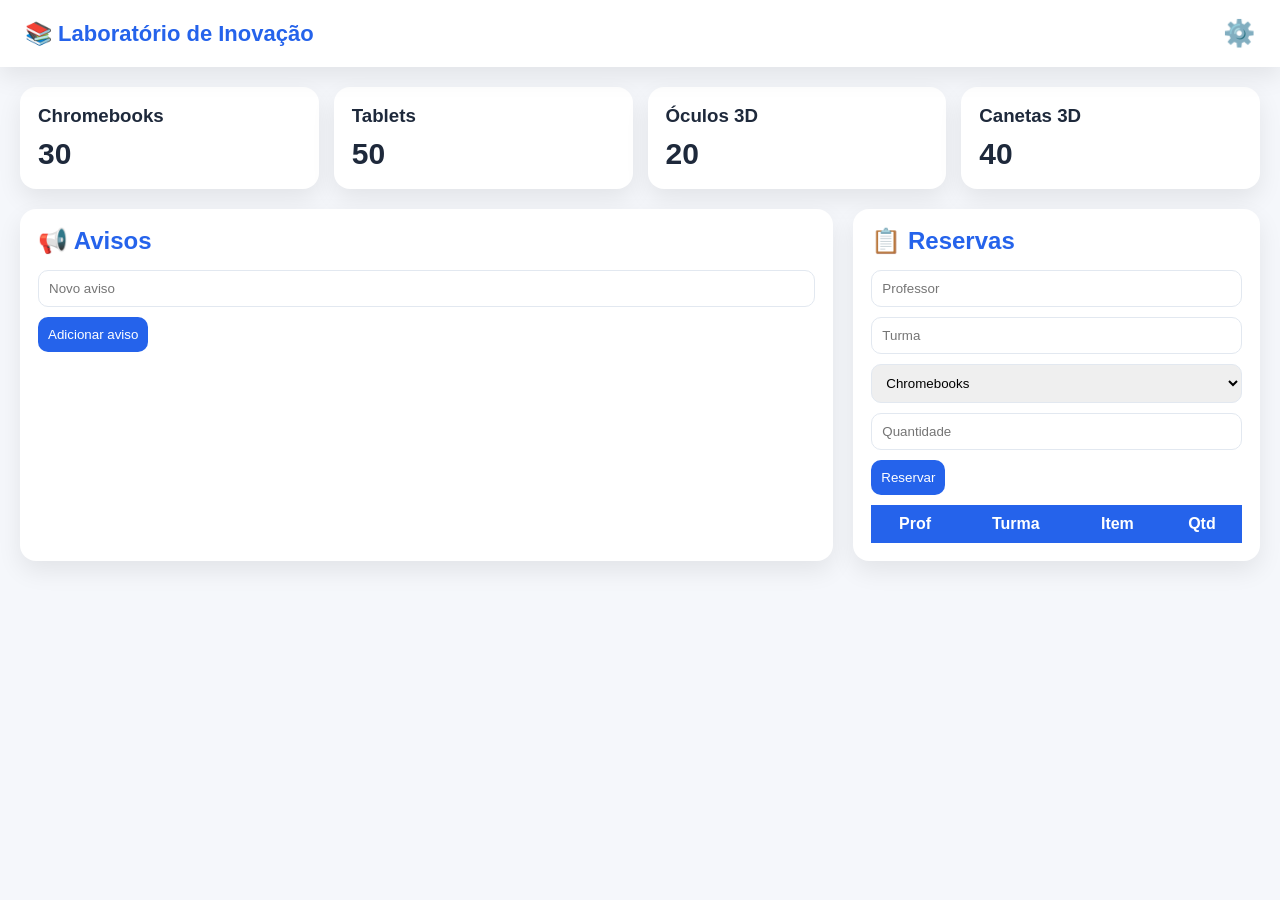
<file: index.html>
<!DOCTYPE html>
<html lang="pt-BR">
<head>
<meta charset="UTF-8">
<meta name="viewport" content="width=device-width, initial-scale=1.0">
<title>Laboratório de Inovação</title>

<style>
:root{
--bg:#f5f7fb;
--card:#ffffff;
--text:#1e293b;
--primary:#2563eb;
--border:#e2e8f0;
--shadow:0 10px 25px rgba(0,0,0,.08);
}

*{
margin:0;
padding:0;
box-sizing:border-box;
font-family:Segoe UI,Arial;
}

body{
background:var(--bg);
color:var(--text);
}

header{
background:white;
padding:18px 25px;
display:flex;
justify-content:space-between;
align-items:center;
box-shadow:var(--shadow);
position:sticky;
top:0;
}

.logo{
font-size:22px;
font-weight:700;
color:var(--primary);
}

.gear{
font-size:26px;
cursor:pointer;
transition:.3s;
}
.gear:hover{transform:rotate(90deg);}

.container{
padding:20px;
}

.stats{
display:grid;
grid-template-columns:repeat(auto-fit,minmax(200px,1fr));
gap:15px;
}

.stat{
background:white;
padding:18px;
border-radius:16px;
box-shadow:var(--shadow);
}

.stat h1{
font-size:30px;
margin-top:10px;
}

.grid{
display:grid;
grid-template-columns:2fr 1fr;
gap:20px;
margin-top:20px;
}

.card{
background:white;
padding:18px;
border-radius:16px;
box-shadow:var(--shadow);
}

h2{
margin-bottom:10px;
color:var(--primary);
}

button{
background:var(--primary);
color:white;
border:none;
padding:10px;
border-radius:10px;
cursor:pointer;
margin-top:5px;
}

input,select{
width:100%;
padding:10px;
margin:5px 0;
border-radius:10px;
border:1px solid var(--border);
}

table{
width:100%;
border-collapse:collapse;
margin-top:10px;
}

th{
background:var(--primary);
color:white;
padding:10px;
}

td{
padding:10px;
border-bottom:1px solid #eee;
}

.modal{
display:none;
position:fixed;
inset:0;
background:rgba(0,0,0,.5);
justify-content:center;
align-items:center;
}

.box{
background:white;
padding:20px;
border-radius:16px;
width:400px;
max-width:95%;
}

.close{
float:right;
cursor:pointer;
font-size:22px;
}

.badge{
background:#16a34a;
color:white;
padding:4px 8px;
border-radius:10px;
font-size:12px;
}
</style>
</head>
<body>

<header>
<div class="logo">📚 Laboratório de Inovação</div>
<div class="gear" onclick="openLogin()">⚙️</div>
</header>

<div class="container">

<!-- STATS -->
<div class="stats">
<div class="stat">
<h3>Chromebooks</h3>
<h1 id="crome">30</h1>
</div>

<div class="stat">
<h3>Tablets</h3>
<h1 id="tablet">50</h1>
</div>

<div class="stat">
<h3>Óculos 3D</h3>
<h1 id="oculos">20</h1>
</div>

<div class="stat">
<h3>Canetas 3D</h3>
<h1 id="caneta">40</h1>
</div>
</div>

<!-- GRID -->
<div class="grid">

<!-- AVISOS -->
<div class="card">
<h2>📢 Avisos</h2>

<input id="avisoTxt" placeholder="Novo aviso">
<button onclick="addAviso()">Adicionar aviso</button>

<ul id="avisos"></ul>
</div>

<!-- RESERVAS -->
<div class="card">
<h2>📋 Reservas</h2>

<input id="prof" placeholder="Professor">
<input id="turma" placeholder="Turma">

<select id="item">
<option>Chromebooks</option>
<option>Tablets</option>
<option>Óculos 3D</option>
<option>Canetas 3D</option>
</select>

<input id="qtd" type="number" placeholder="Quantidade">

<button onclick="addReserva()">Reservar</button>

<table>
<thead>
<tr>
<th>Prof</th>
<th>Turma</th>
<th>Item</th>
<th>Qtd</th>
</tr>
</thead>
<tbody id="reservas"></tbody>
</table>
</div>

</div>
</div>

<!-- LOGIN -->
<div class="modal" id="login">
<div class="box">
<span class="close" onclick="closeLogin()">×</span>
<h3>Área Admin</h3>
<input type="password" id="senha" placeholder="Senha">
<button onclick="login()">Entrar</button>
</div>
</div>

<!-- ADMIN -->
<div class="modal" id="admin">
<div class="box">
<span class="close" onclick="closeAdmin()">×</span>
<h3>Configuração do Sistema</h3>

<h4>Alterar Quantidades</h4>

<input id="nCrome" type="number" placeholder="Chromebooks">
<input id="nTablet" type="number" placeholder="Tablets">
<input id="nOculos" type="number" placeholder="Óculos 3D">
<input id="nCaneta" type="number" placeholder="Canetas 3D">

<button onclick="salvarItens()">Salvar</button>

<h4 style="margin-top:10px;">Avisos</h4>

<input id="delAviso" placeholder="Remover aviso (texto)">
<button onclick="removerAviso()">Remover</button>

</div>
</div>

<script>

let reservas = JSON.parse(localStorage.getItem("res")) || [];
let avisos = JSON.parse(localStorage.getItem("avisos")) || [];

let estoque = {
crome:30,
tablet:50,
oculos:20,
caneta:40
};

function updateUI(){

document.getElementById("crome").innerText = estoque.crome;
document.getElementById("tablet").innerText = estoque.tablet;
document.getElementById("oculos").innerText = estoque.oculos;
document.getElementById("caneta").innerText = estoque.caneta;

let a="";
avisos.forEach(v=>{
a+=`<li>${v}</li>`;
});
document.getElementById("avisos").innerHTML=a;

let r="";
reservas.forEach(v=>{
r+=`<tr>
<td>${v.prof}</td>
<td>${v.turma}</td>
<td>${v.item}</td>
<td><span class="badge">${v.qtd}</span></td>
</tr>`;
});
document.getElementById("reservas").innerHTML=r;
}

function addAviso(){
let v=document.getElementById("avisoTxt").value;
if(!v) return;
avisos.push(v);
localStorage.setItem("avisos",JSON.stringify(avisos));
document.getElementById("avisoTxt").value="";
updateUI();
}

function removerAviso(){
let v=document.getElementById("delAviso").value;
avisos=avisos.filter(a=>a!==v);
localStorage.setItem("avisos",JSON.stringify(avisos));
updateUI();
}

function addReserva(){
let prof=document.getElementById("prof").value;
let turma=document.getElementById("turma").value;
let item=document.getElementById("item").value;
let qtd=document.getElementById("qtd").value;

if(!prof||!turma||!qtd) return;

reservas.push({prof,turma,item,qtd});
localStorage.setItem("res",JSON.stringify(reservas));

updateUI();
}

function openLogin(){
document.getElementById("login").style.display="flex";
}

function closeLogin(){
document.getElementById("login").style.display="none";
}

function login(){
let s=document.getElementById("senha").value;
if(s==="1212"){
closeLogin();
document.getElementById("admin").style.display="flex";
}else{
alert("Senha errada");
}
}

function closeAdmin(){
document.getElementById("admin").style.display="none";
}

function salvarItens(){
estoque.crome=document.getElementById("nCrome").value||estoque.crome;
estoque.tablet=document.getElementById("nTablet").value||estoque.tablet;
estoque.oculos=document.getElementById("nOculos").value||estoque.oculos;
estoque.caneta=document.getElementById("nCaneta").value||estoque.caneta;
updateUI();
alert("Atualizado!");
}

updateUI();

</script>

</body>
</html>
</file>
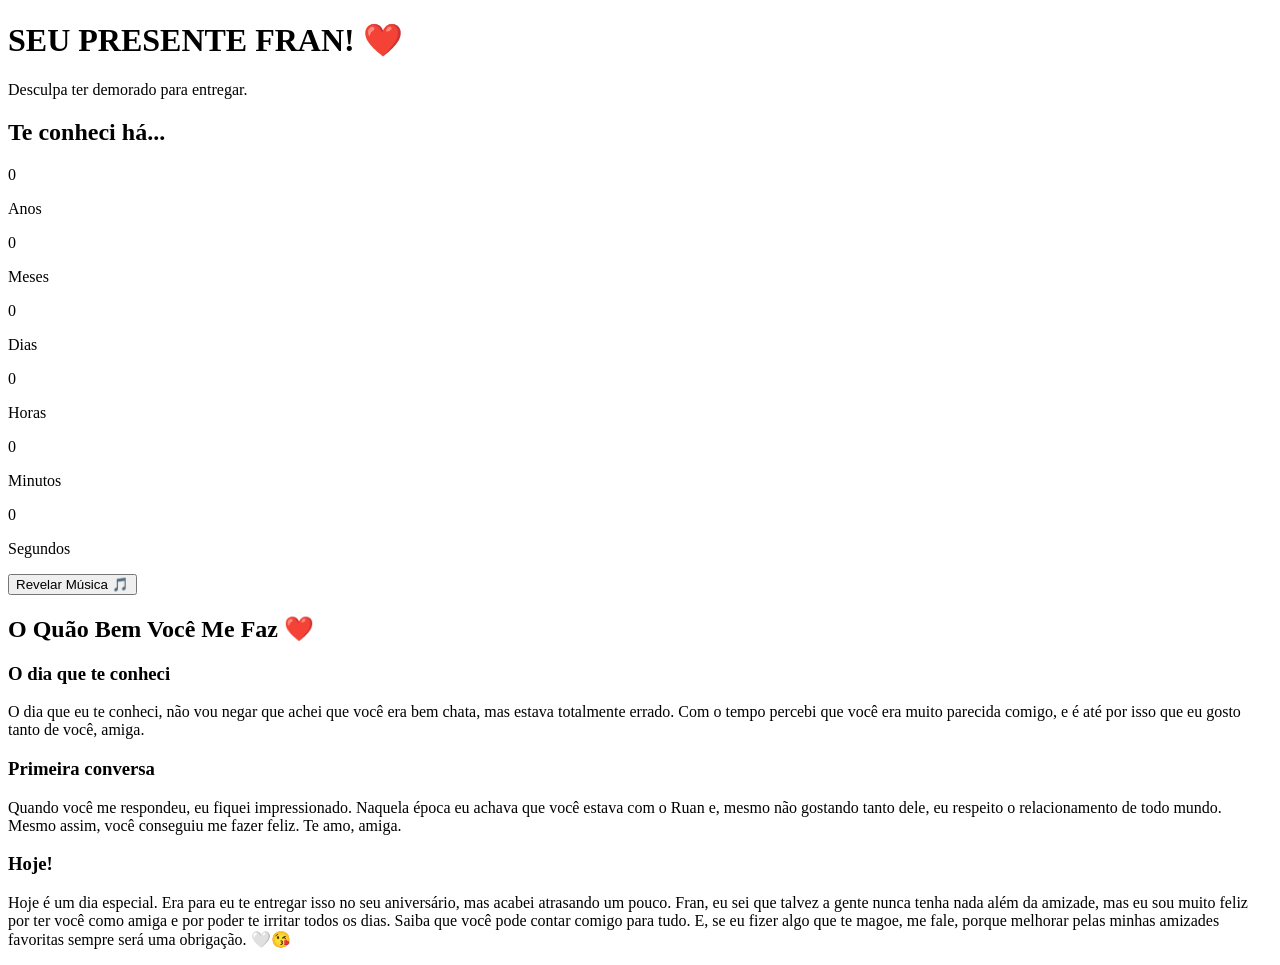
<file: idex.html>
<!DOCTYPE html>
<html lang="pt-BR">

<head>
    <meta charset="UTF-8">
    <meta name="viewport" content="width=device-width, initial-scale=1.0">
    <title>Presente ❤️</title>
    <link rel="stylesheet" href="style.css">
</head>

<body>

    <header>
        <h1>SEU PRESENTE FRAN! ❤️</h1>
        <p>Desculpa ter demorado para entregar.</p>
    </header>

    <section id="contador">

        <div class="contador-box">

            <h2>Te conheci há...</h2>

            <div class="contador-caixas">

                <div class="caixa">
                    <span id="anos">0</span>
                    <p>Anos</p>
                </div>

                <div class="caixa">
                    <span id="meses">0</span>
                    <p>Meses</p>
                </div>

                <div class="caixa">
                    <span id="dias">0</span>
                    <p>Dias</p>
                </div>

                <div class="caixa">
                    <span id="horas">0</span>
                    <p>Horas</p>
                </div>

                <div class="caixa">
                    <span id="minutos">0</span>
                    <p>Minutos</p>
                </div>

                <div class="caixa">
                    <span id="segundos">0</span>
                    <p>Segundos</p>
                </div>

            </div>

        </div>

    </section>

    <div class="musica-container">

        <button id="revelarBtn" class="revelar">
            Revelar Música 🎵
        </button>

    </div>

    <div id="spotify" style="display: none;">

        <iframe
            style="border-radius:12px"
            src="https://open.spotify.com/embed/track/5yEais1zgeW1MjLrx7tsie"
            width="50%"
            height="152"
            frameborder="0"
            allowfullscreen=""
            allow="autoplay; clipboard-write; encrypted-media; fullscreen; picture-in-picture"
            loading="lazy">
        </iframe>

    </div>

    <section class="linha-do-tempo">

        <h2>O Quão Bem Você Me Faz ❤️</h2>

        <div class="evento">

            <div class="bolinha"></div>

            <div class="texto">

                <h3>O dia que te conheci</h3>

                <p>
                    O dia que eu te conheci, não vou negar que achei que você era bem chata,
                    mas estava totalmente errado. Com o tempo percebi que você era muito
                    parecida comigo, e é até por isso que eu gosto tanto de você, amiga.
                </p>

            </div>

        </div>

        <div class="evento">

            <div class="bolinha"></div>

            <div class="texto">

                <h3>Primeira conversa</h3>

                <p>
                    Quando você me respondeu, eu fiquei impressionado. Naquela época eu
                    achava que você estava com o Ruan e, mesmo não gostando tanto dele,
                    eu respeito o relacionamento de todo mundo. Mesmo assim, você conseguiu
                    me fazer feliz. Te amo, amiga.
                </p>

            </div>

        </div>

        <div class="evento">

            <div class="bolinha"></div>

            <div class="texto">

                <h3>Hoje!</h3>

                <p>
                    Hoje é um dia especial. Era para eu te entregar isso no seu aniversário,
                    mas acabei atrasando um pouco. Fran, eu sei que talvez a gente nunca tenha
                    nada além da amizade, mas eu sou muito feliz por ter você como amiga e por
                    poder te irritar todos os dias. Saiba que você pode contar comigo para tudo.
                    E, se eu fizer algo que te magoe, me fale, porque melhorar pelas minhas
                    amizades favoritas sempre será uma obrigação. 🤍😘
                </p>

            </div>

        </div>

    </section>

    <script src="script.js"></script>

</body>

</html>
</file>
<file: style.css>

</file>
